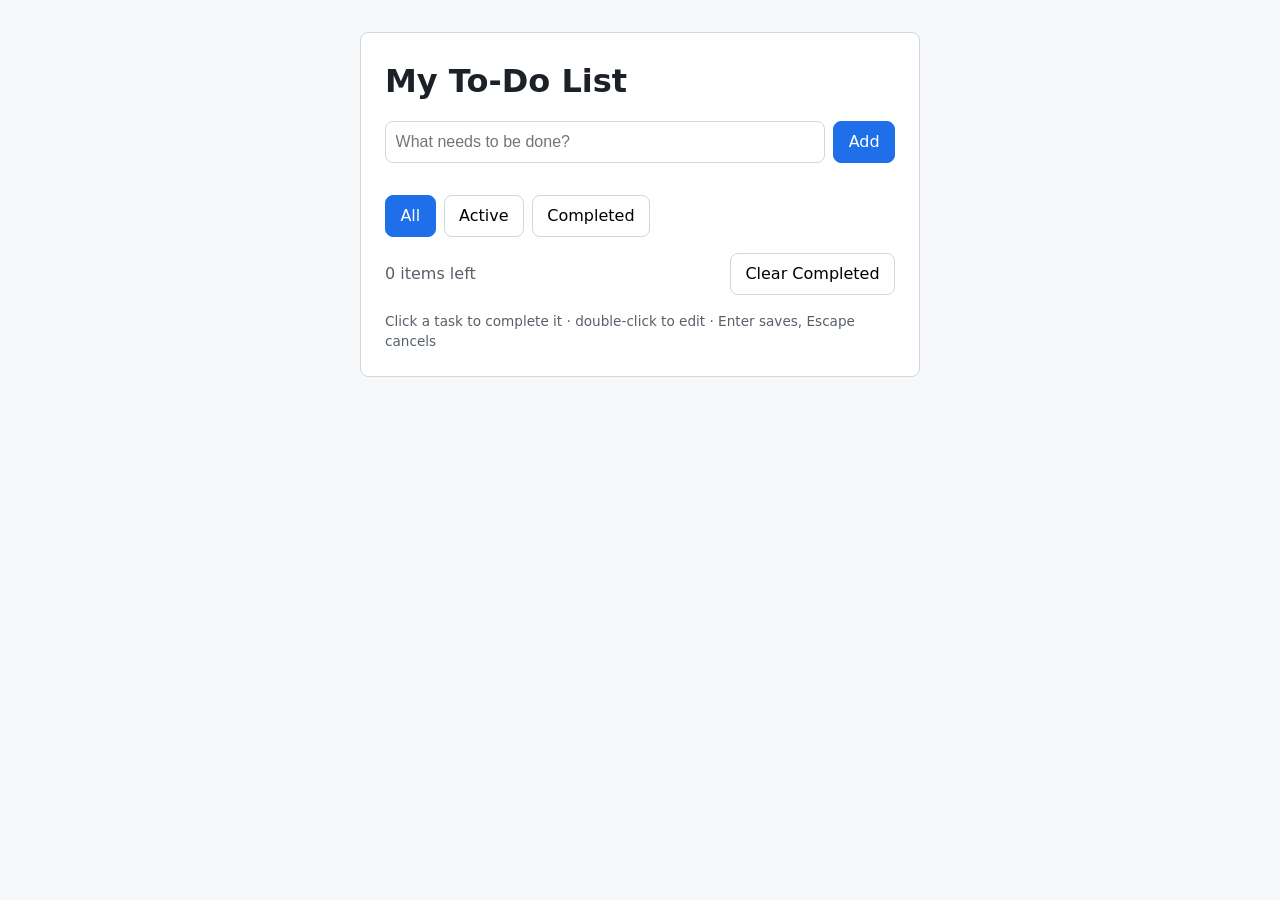
<file: index.html>
<!DOCTYPE html>
<html lang="en">
<head>
    <meta charset="UTF-8">
    <meta name="viewport" content="width=device-width, initial-scale=1.0">
    <title>To-Do List</title>
    <link rel="stylesheet" href="styles.css">
</head>
<body>
    <main class="container">
        <h1>My To-Do List</h1>

        <form id="todo-form">
            <label for="todo-input" class="visually-hidden">New task</label>
            <input type="text" id="todo-input" placeholder="What needs to be done?" autocomplete="off">
            <button type="submit">Add</button>
        </form>
        <p id="form-error" class="form-error" role="alert"></p>

        <div class="filters" role="group" aria-label="Show">
            <button type="button" class="filter active" data-filter="all" aria-pressed="true">All</button>
            <button type="button" class="filter" data-filter="active" aria-pressed="false">Active</button>
            <button type="button" class="filter" data-filter="completed" aria-pressed="false">Completed</button>
        </div>

        <ul id="todo-list"></ul>

        <div class="stats">
            <span id="items-left">0 items left</span>
            <button type="button" id="clear-completed">Clear Completed</button>
        </div>

        <p class="hint">Click a task to complete it · double-click to edit · Enter saves, Escape cancels</p>
    </main>

    <script src="app.js"></script>
</body>
</html>
</file>
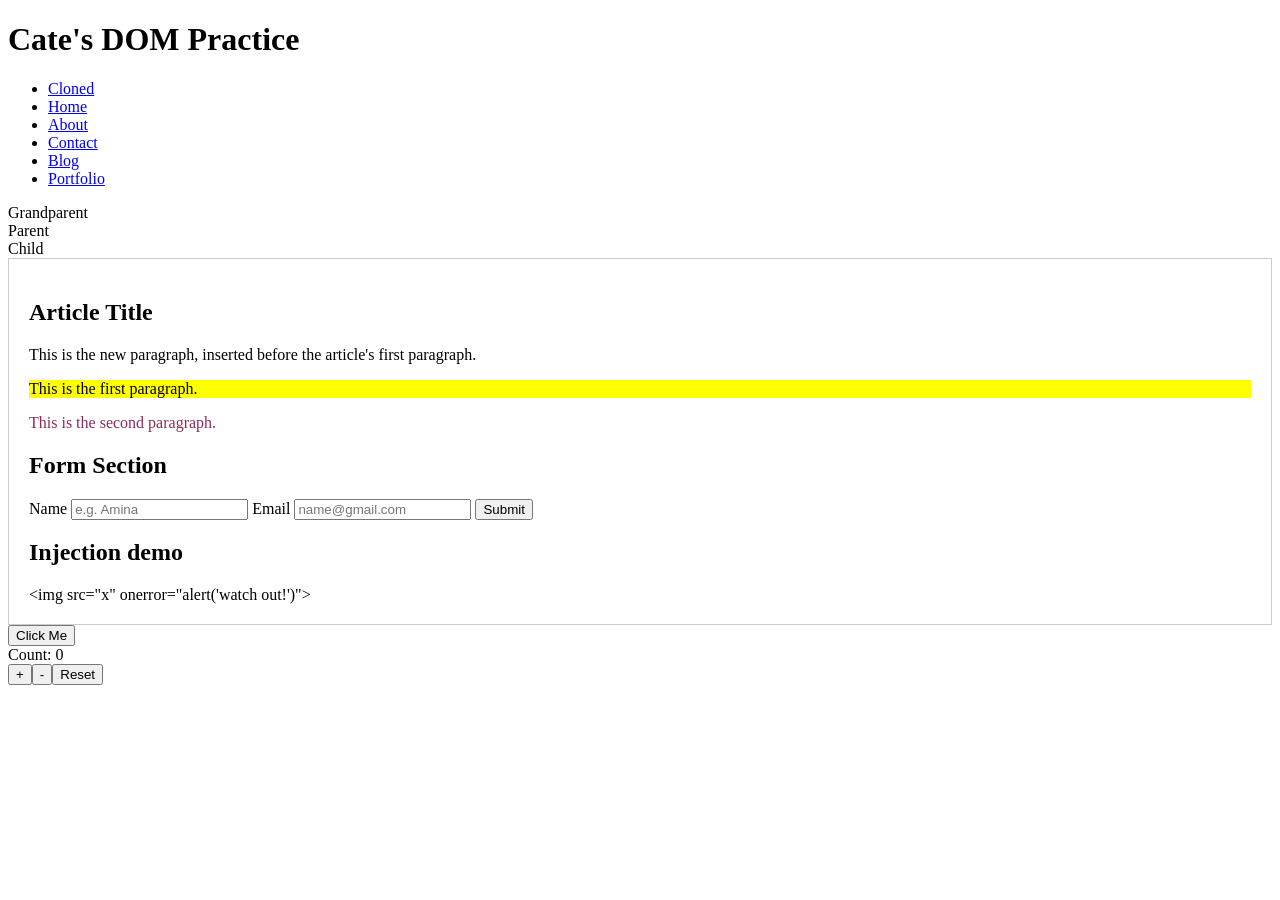
<file: dom-practice.html>
<!DOCTYPE html>
<html lang="en">
<head>
    <meta charset="UTF-8">
    <meta name="viewport" content="width=device-width, initial-scale=1.0">
    <title>DOM Practice</title>
    <style>
        .highlight { background-color: yellow; }
        .container { padding: 20px; border: 1px solid #ccc; }
        .hidden { display: none; }
        .accent { color: #8e2a5b; }
    </style>
</head>
<body>
    <header id="main-header">
        <h1>DOM Practice</h1>
        <nav>
            <ul class="nav-list">
                <li><a href="#" class="nav-link">Home</a></li>
                <li><a href="#" class="nav-link">About</a></li>
                <li><a href="#" class="nav-link">Contact</a></li>
            </ul>
        </nav>
    </header>
    <div id="grandparent">
    Grandparent
    <div id="parent">
        Parent
        <div id="child">
            Child
        </div>
    </div>
</div>
    <main class="container">
        <article data-id="42" data-category="tech">
            <h2 class="title">Article Title</h2>
            <p class="content">This is the first paragraph.</p>
            <p class="content">This is the second paragraph.</p>
        </article>

        <section>
            <h2>Form Section</h2>
            <form id="contact-form">
                <label for="name">Name</label>
                <input type="text" id="name" name="name" placeholder="e.g. Amina">
                <label for="email">Email</label>
                <input type="email" id="email" name="email" placeholder="name@gmail.com">
                <button type="submit">Submit</button>
            </form>
        </section>

        <section id="injection-demo">
            <h2>Injection demo</h2>
            <div id="unsafe"></div>
            <div id="safe"></div>
        </section>
    </main>

    <footer>
        <p>&copy; 2026</p>
    </footer>

    <script src="dom.js"></script>
</body>
</html>
</file>
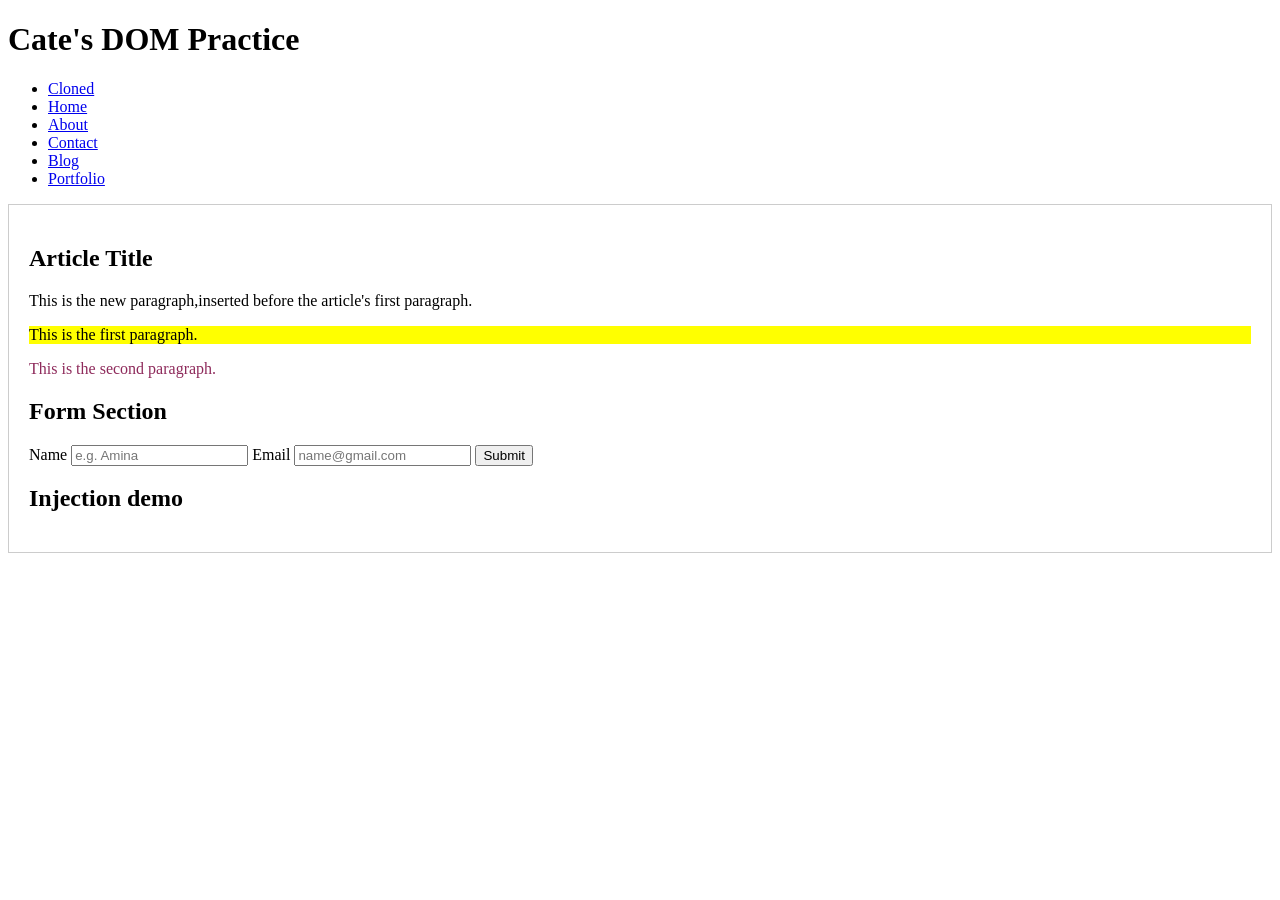
<file: lesson-09-exercise/lesson-09-exercise/dom-practice.html>
<!DOCTYPE html>
<html lang="en">
<head>
    <meta charset="UTF-8">
    <meta name="viewport" content="width=device-width, initial-scale=1.0">
    <title>DOM Practice</title>
    <style>
        .highlight { background-color: yellow; }
        .container { padding: 20px; border: 1px solid #ccc; }
        .hidden { display: none; }
        .accent { color: #8e2a5b; }
    </style>
</head>
<body>
    <header id="main-header">
        <h1>DOM Practice</h1>
        <nav>
            <ul class="nav-list">
                <li><a href="#" class="nav-link">Home</a></li>
                <li><a href="#" class="nav-link">About</a></li>
                <li><a href="#" class="nav-link">Contact</a></li>
            </ul>
        </nav>
    </header>

    <main class="container">
        <article data-id="42" data-category="tech">
            <h2 class="title">Article Title</h2>
            <p class="content">This is the first paragraph.</p>
            <p class="content">This is the second paragraph.</p>
        </article>

        <section>
            <h2>Form Section</h2>
            <form id="contact-form">
                <label for="name">Name</label>
                <input type="text" id="name" name="name" placeholder="e.g. Amina">
                <label for="email">Email</label>
                <input type="email" id="email" name="email" placeholder="name@gmail.com">
                <button type="submit">Submit</button>
            </form>
        </section>

        <section id="injection-demo">
            <h2>Injection demo</h2>
            <div id="unsafe"></div>
            <div id="safe"></div>
        </section>
    </main>

    <footer>
        <p>&copy; 2026</p>
    </footer>

    <script src="dom.js"></script>
</body>
</html>
</file>
<file: styles.css>
:root {
    --color-primary: #1f6feb;
    --color-text: #1c2128;
    --color-muted: #57606a;
    --color-border: #d0d7de;
    --color-danger: #cf222e;
    --radius: 8px;
}

*, *::before, *::after { box-sizing: border-box; margin: 0; padding: 0; }

body {
    font-family: system-ui, sans-serif;
    line-height: 1.5;
    color: var(--color-text);
    background: #f6f8fa;
}

.container {
    max-width: 560px;
    margin: 2rem auto;
    padding: 1.5rem;
    background: #fff;
    border: 1px solid var(--color-border);
    border-radius: var(--radius);
}

h1 { margin-bottom: 1rem; }

.visually-hidden {
    position: absolute; width: 1px; height: 1px;
    overflow: hidden; clip: rect(0 0 0 0); white-space: nowrap;
}

#todo-form { display: flex; gap: 0.5rem; }
#todo-input { flex: 1; padding: 0.6rem; font-size: 1rem; border: 1px solid var(--color-border); border-radius: var(--radius); }

button {
    font: inherit;
    padding: 0.5rem 0.9rem;
    border: 1px solid var(--color-border);
    border-radius: var(--radius);
    background: #fff;
    cursor: pointer;
}
#todo-form button { background: var(--color-primary); color: #fff; border-color: var(--color-primary); }

button:focus-visible, input:focus-visible {
    outline: 3px solid var(--color-primary);
    outline-offset: 2px;
}

.form-error { min-height: 1.5rem; color: var(--color-danger); font-size: 0.9rem; }

.filters { display: flex; gap: 0.5rem; margin: 0.5rem 0 1rem; }
.filter.active { background: var(--color-primary); color: #fff; border-color: var(--color-primary); }

#todo-list { list-style: none; }

.todo-item {
    display: flex;
    align-items: center;
    gap: 0.75rem;
    padding: 0.6rem 0.25rem;
    border-bottom: 1px solid var(--color-border);
}
.todo-text { flex: 1; cursor: pointer; overflow-wrap: anywhere; }
.todo-item.completed .todo-text { text-decoration: line-through; color: var(--color-muted); }

/* delete appears on hover — and on keyboard focus, so it's reachable without a mouse */
.delete { opacity: 0; color: var(--color-danger); border-color: transparent; }
.todo-item:hover .delete,
.todo-item:focus-within .delete { opacity: 1; }

.edit { flex: 1; padding: 0.3rem; font-size: 1rem; }

.stats {
    display: flex;
    justify-content: space-between;
    align-items: center;
    margin-top: 1rem;
    color: var(--color-muted);
}

.hint { margin-top: 1rem; font-size: 0.85rem; color: var(--color-muted); }

#grandparent { padding: 20px; background: #dbeafe; }
#parent { padding: 20px; background: #bfdbfe; }
#child { padding: 20px; background: #93c5fd; }
</file>
